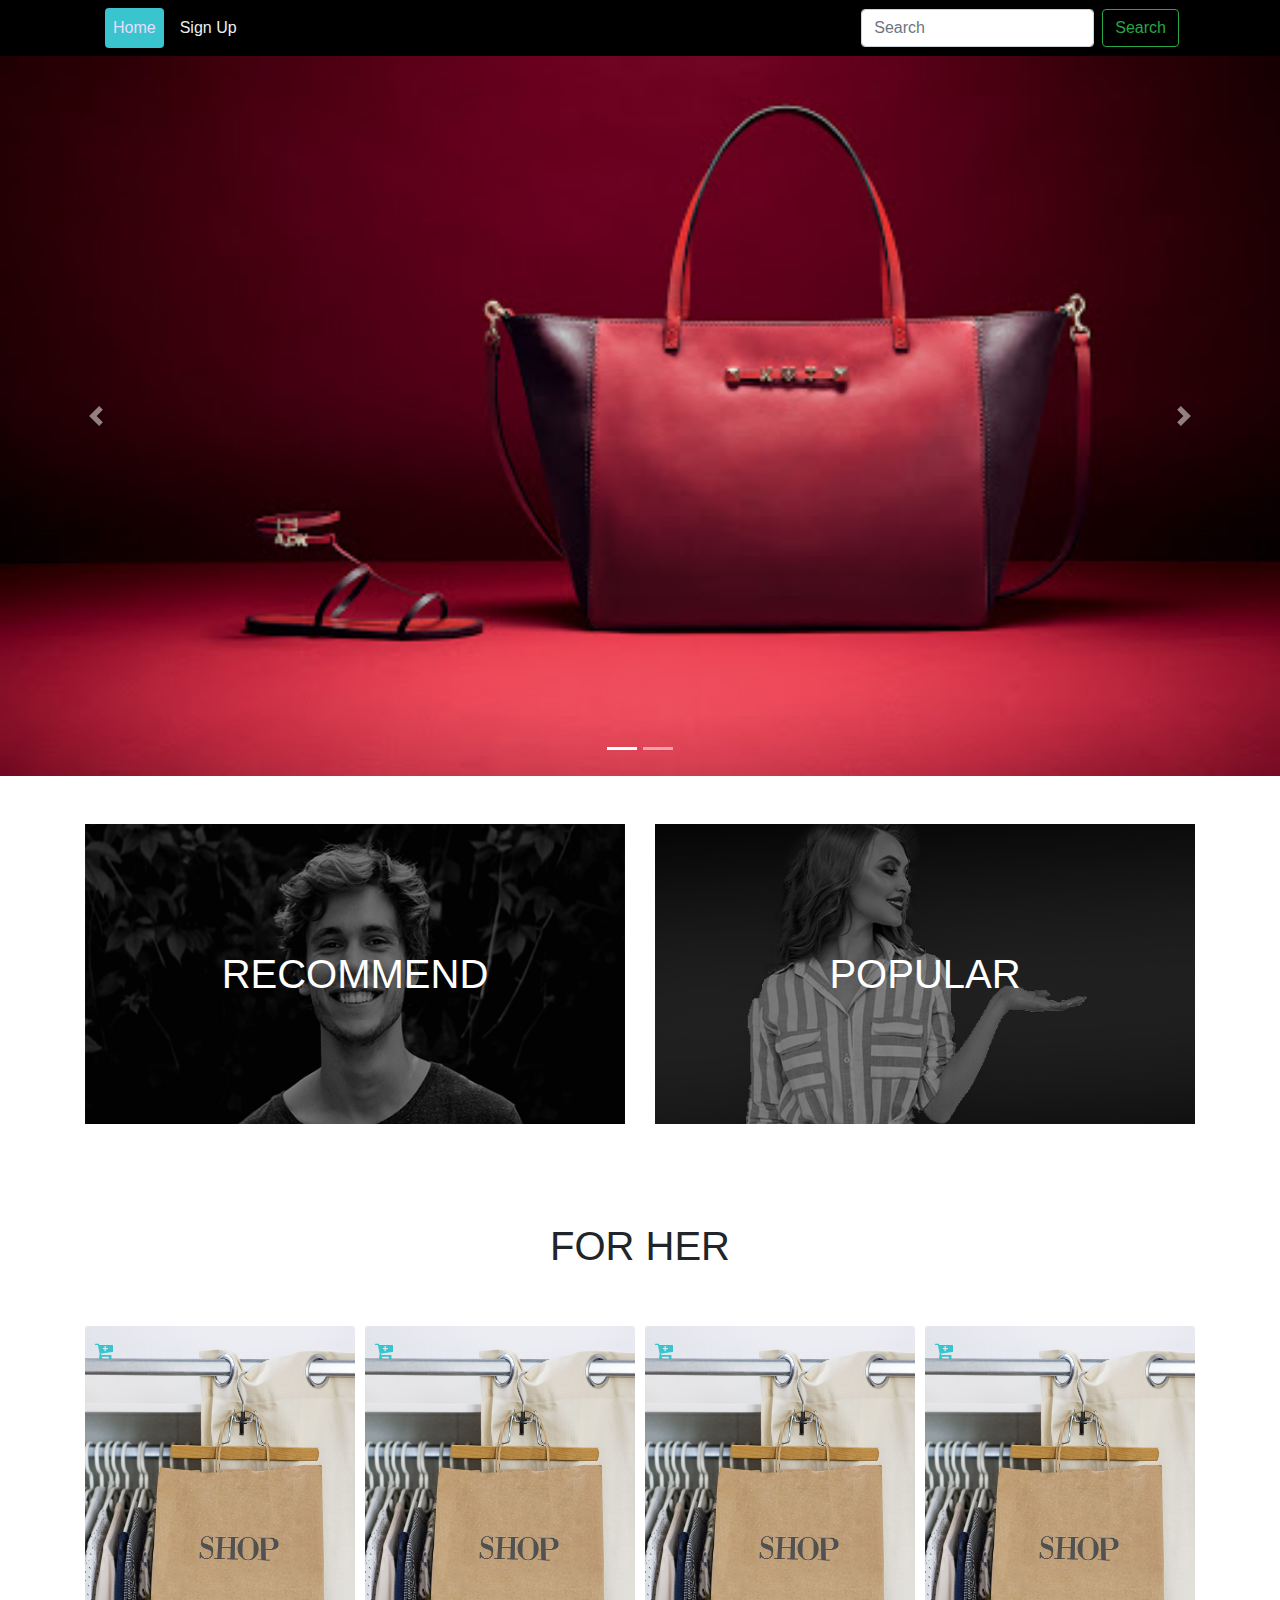
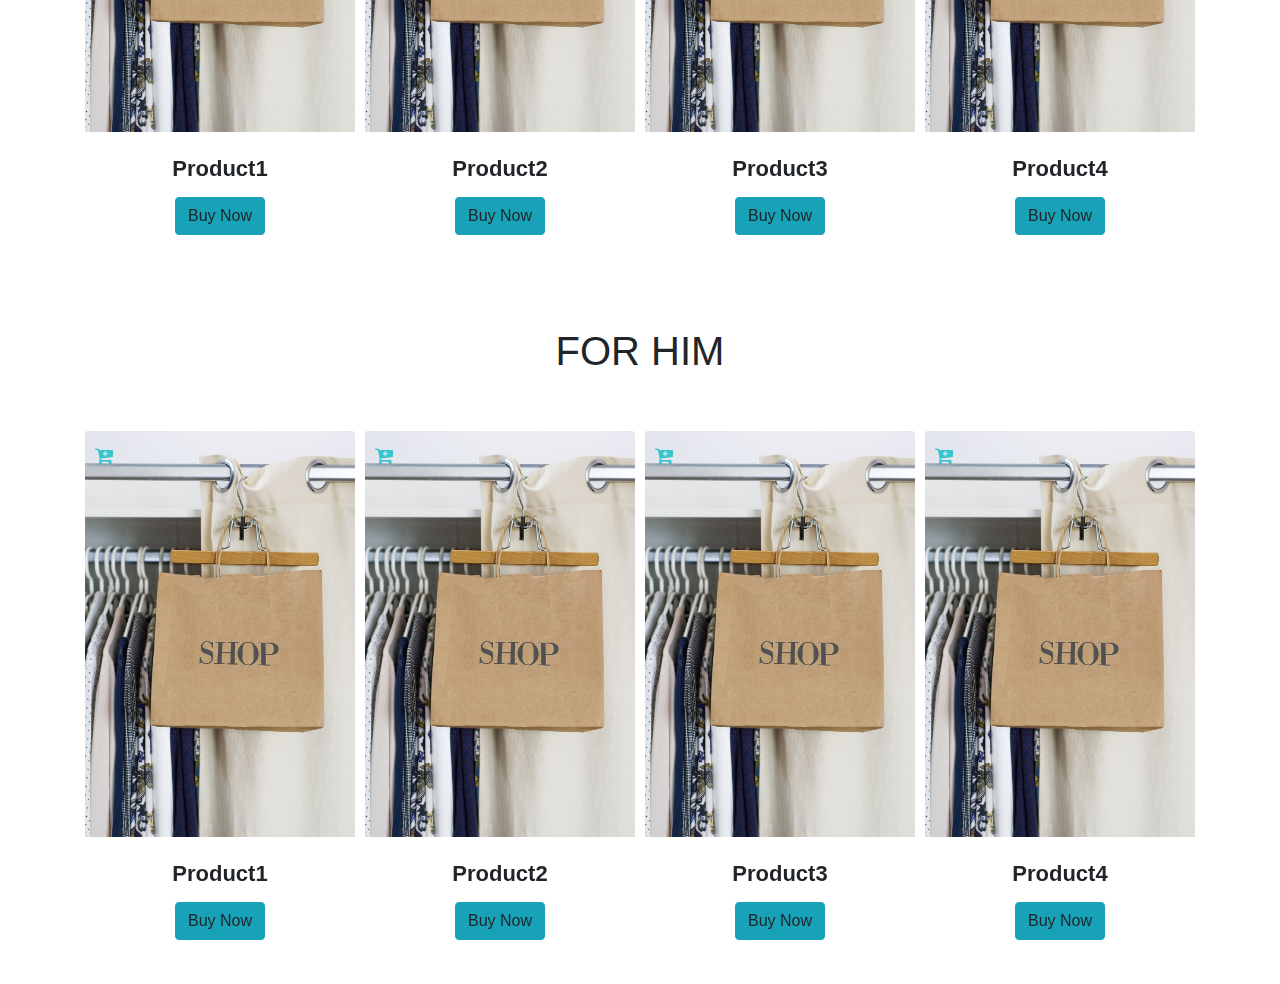
<file: Shopping site/index.html>
<!doctype html>
<html lang="en">
<head>
    <!-- Required meta tags -->
    <meta charset="utf-8">
    <meta name="viewport" content="width=device-width, initial-scale=1, shrink-to-fit=no">

    <!-- Bootstrap CSS -->
    <link rel="stylesheet" href="https://stackpath.bootstrapcdn.com/bootstrap/4.3.1/css/bootstrap.min.css" integrity="sha384-ggOyR0iXCbMQv3Xipma34MD+dH/1fQ784/j6cY/iJTQUOhcWr7x9JvoRxT2MZw1T" crossorigin="anonymous">
    <link rel="stylesheet" href="css/owl.carousel.css">
    <link  rel="stylesheet" href="css/owl.theme.default.min.css">
    <link rel="stylesheet" href="https://stackpath.bootstrapcdn.com/font-awesome/4.7.0/css/font-awesome.min.css">
    <link rel="stylesheet" href="css/style.css">
    
   <title>Home Page</title>
</head>
<body>
	<div class="container-fluid" style="background-color: #000000;">
   		<div class="container">
   			<nav class="navbar navbar-expand-lg ">
				<button class="navbar-toggler" type="button" data-toggle="collapse" data-target="#navbarSupportedContent" aria-controls="navbarSupportedContent" aria-expanded="false" aria-label="Toggle navigation">
					<span class="navbar-toggler-icon"></span>
				</button>
				<div class="collapse navbar-collapse" id="navbarSupportedContent">
    				<ul class="navbar-nav mr-auto">
						<li class="nav-item active">
							<a class="nav-link" href="#">Home <span class="sr-only">(current)</span></a>
						</li>
						<li class="nav-item">
							<a class="nav-link" href="signin.html">Sign Up</a>
						</li>
   					</ul>
					<form class="form-inline my-2 my-lg-0">
					<input class="form-control mr-sm-2" type="search" placeholder="Search" aria-label="Search">
					<button class="btn btn-outline-success my-2 my-sm-0" type="submit">Search</button>
					</form>
				</div>
			</nav>
   		</div>
   </div>   
   
   <!--slider start -->
   
	<div class="bd-example">
		<div id="carouselExampleCaptions" class="carousel slide" data-ride="carousel">
			<ol class="carousel-indicators">
				<li data-target="#carouselExampleCaptions" data-slide-to="0" class="active"></li>
				<li data-target="#carouselExampleCaptions" data-slide-to="1"></li>		
			</ol>
			<div class="carousel-inner">
				<div class="carousel-item active">
					<img src="img/shop 1.jpg" class="d-block w-100" alt="...">
				</div>
				<div class="carousel-item">
					<img src="img/shop 2.jpg" class="d-block w-100" alt="...">
				</div>			
			</div>
			<a class="carousel-control-prev" href="#carouselExampleCaptions" role="button" data-slide="prev">
				<span class="carousel-control-prev-icon" aria-hidden="true"></span>
				<span class="sr-only">Previous</span>
			</a>
			<a class="carousel-control-next" href="#carouselExampleCaptions" role="button" data-slide="next">
				<span class="carousel-control-next-icon" aria-hidden="true"></span>
				<span class="sr-only">Next</span>
			</a>
  		</div>
	</div>
   
   <!--slider end-->
    
	<div class="container mt-5">
		<div class="row">
			<div class="col-md-6">
				<div class="outer-div">
					<div class="inner-div1">
						<h1 class="zoom-box-text">RECOMMEND</h1>
					</div>
				</div>
			</div>
			
			<div class="col-md-6">
				<div class="outer-div">
					<div class="inner-div2">
						<h1 class="zoom-box-text">POPULAR</h1>
					</div>
				</div>
			</div>
		
		</div>
	</div> 
   
	<div class="container">
		<div class="row mt-5 mb-5">
			<div class="col-md-12">
				<h1 class="text-center">FOR HER</h1>
			</div>
		</div>
    </div> 
   
   <div class="container">
   		<div class="owl-carousel">
			<div>
				<div class="card product-card">
					<img class="card-img-top img-fluid" src="img/product/product1.jpg">
					<div class="card-body">
						<div class="card-title"> Product1</div>
						<div class="card-text">
							<a class="btn btn-info">Buy Now</a>
						</div>
					</div>
				</div>
			</div>
   		
			<div>
				<div class="card product-card">
					<img class="card-img-top img-fluid" src="img/product/product1.jpg">
					<div class="card-body">
						<div class="card-title"> Product2</div>
						<div class="card-text">
							<a class="btn btn-info">Buy Now</a>
						</div>
					</div>
				</div>
			</div>
   		
			<div>
				<div class="card product-card">
					<img class="card-img-top img-fluid" src="img/product/product1.jpg">
					<div class="card-body">
						<div class="card-title"> Product3</div>
						<div class="card-text">
							<a class="btn btn-info">Buy Now</a>
						</div>
					</div>
				</div>
			</div>
   		  		
			<div>
				<div class="card product-card">
					<img class="card-img-top img-fluid" src="img/product/product1.jpg">
					<div class="card-body">
						<div class="card-title"> Product4</div>
						<div class="card-text">
							<a class="btn btn-info">Buy Now</a>
						</div>
					</div>
				</div>
			</div>
   		 		
			<div>
				<div class="card product-card">
					<img class="card-img-top img-fluid" src="img/product/product1.jpg">
					<div class="card-body">
						<div class="card-title"> Product5</div>
						<div class="card-text">
							<a class="btn btn-info">Buy Now</a>
						</div>
					</div>
				</div>
			</div>
   		 		
			<div>
				<div class="card product-card">
					<img class="card-img-top img-fluid" src="img/product/product1.jpg">
					<div class="card-body">
						<div class="card-title"> Product6</div>
						<div class="card-text">
							<a class="btn btn-info">Buy Now</a>
						</div>
					</div>
				</div>
			</div>
   		
			<div>
				<div class="card product-card">
					<img class="card-img-top img-fluid" src="img/product/product1.jpg">
					<div class="card-body">
						<div class="card-title"> Product7</div>
						<div class="card-text">
							<a class="btn btn-info">Buy Now</a>
						</div>
					</div>
				</div>
			</div>
   		
			<div>
				<div class="card product-card">
					<img class="card-img-top img-fluid" src="img/product/product1.jpg">
					<div class="card-body">
						<div class="card-title"> Product8</div>
						<div class="card-text">
							<a class="btn btn-info">Buy Now</a>
						</div>
					</div>
				</div>
			</div>
   		</div>
    </div>
   
   <div class="container">
		<div class="row mt-5 mb-5">
			<div class="col-md-12">
				<h1 class="text-center">FOR HIM</h1>
			</div>
		</div>
    </div>
     
	<div class="container">
   		<div class="owl-carousel">
			<div>
				<div class="card product-card">
					<img class="card-img-top img-fluid" src="img/product/product1.jpg">
					<div class="card-body">
						<div class="card-title"> Product1</div>
						<div class="card-text">
							<a class="btn btn-info">Buy Now</a>
						</div>
					</div>
				</div>
			</div>
   		
			<div>
				<div class="card product-card">
					<img class="card-img-top img-fluid" src="img/product/product1.jpg">
					<div class="card-body">
						<div class="card-title"> Product2</div>
						<div class="card-text">
							<a class="btn btn-info">Buy Now</a>
						</div>
					</div>
				</div>
			</div>
   		
			<div>
				<div class="card product-card">
					<img class="card-img-top img-fluid" src="img/product/product1.jpg">
					<div class="card-body">
						<div class="card-title"> Product3</div>
						<div class="card-text">
							<a class="btn btn-info">Buy Now</a>
						</div>
					</div>
				</div>
			</div>
   			
			<div>
				<div class="card product-card">
					<img class="card-img-top img-fluid" src="img/product/product1.jpg">
					<div class="card-body">
						<div class="card-title"> Product4</div>
						<div class="card-text">
							<a class="btn btn-info">Buy Now</a>
						</div>
					</div>
				</div>
			</div>
   		 		
			<div>
				<div class="card product-card">
					<img class="card-img-top img-fluid" src="img/product/product1.jpg">
					<div class="card-body">
						<div class="card-title"> Product5</div>
						<div class="card-text">
							<a class="btn btn-info">Buy Now</a> 
						</div>
					</div>
				</div>
			</div>
   			
			<div>
				<div class="card product-card">
					<img class="card-img-top img-fluid" src="img/product/product1.jpg">
					<div class="card-body">
						<div class="card-title"> Product6</div>
						<div class="card-text">
							<a class="btn btn-info">Buy Now</a> 
						</div>
					</div>
				</div>
			</div>
   		
			<div>
				<div class="card product-card">
					<img class="card-img-top img-fluid" src="img/product/product1.jpg">
					<div class="card-body">
						<div class="card-title"> Product7</div>
						<div class="card-text">
							<a class="btn btn-info">Buy Now</a> 
						</div>
					</div>
				</div>
			</div>	
   		</div>
    </div>
   
	<!-- Optional JavaScript -->
	<!-- jQuery first, then Popper.js, then Bootstrap JS -->
    <script src="https://code.jquery.com/jquery-3.3.1.slim.min.js" integrity="sha384-q8i/X+965DzO0rT7abK41JStQIAqVgRVzpbzo5smXKp4YfRvH+8abtTE1Pi6jizo" crossorigin="anonymous"></script>
    <script src="https://cdnjs.cloudflare.com/ajax/libs/popper.js/1.14.7/umd/popper.min.js" integrity="sha384-UO2eT0CpHqdSJQ6hJty5KVphtPhzWj9WO1clHTMGa3JDZwrnQq4sF86dIHNDz0W1" crossorigin="anonymous"></script>
    <script src="https://stackpath.bootstrapcdn.com/bootstrap/4.3.1/js/bootstrap.min.js" integrity="sha384-JjSmVgyd0p3pXB1rRibZUAYoIIy6OrQ6VrjIEaFf/nJGzIxFDsf4x0xIM+B07jRM" crossorigin="anonymous"></script>
    <script src="js/owl.carousel.min.js"></script>
   	<script>
	  
		$('.owl-carousel').owlCarousel({
		loop:true,
		margin:10,
		responsiveClass:true,
		responsive:{
				0:{
					items:1,
					nav:true
				},
				600:{
					items:3,
					nav:false
				},
				1000:{
					items:4,
					nav:false,
					loop:false
				}
			}
		})  
    </script>
</body>
</html>
</file>
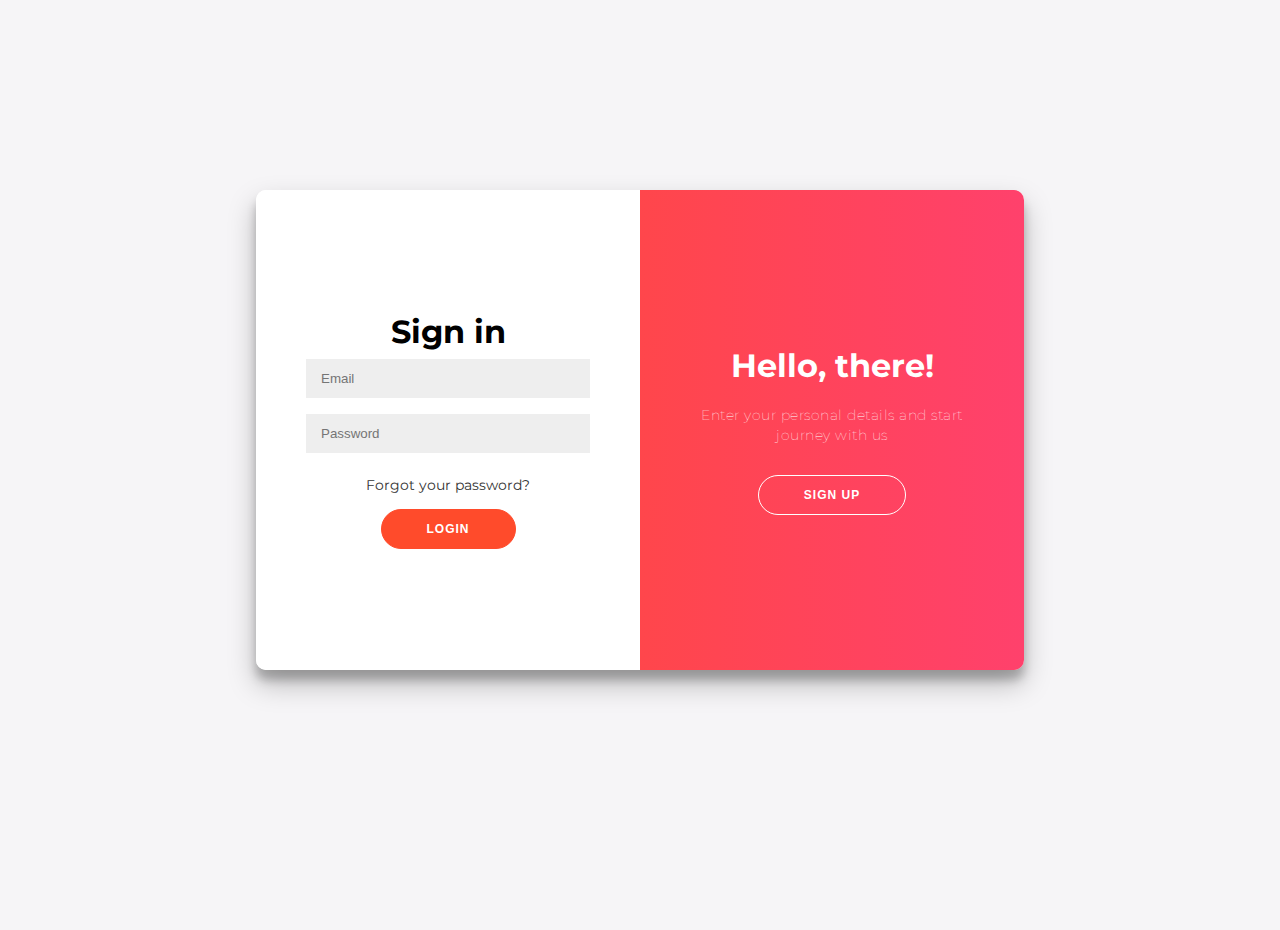
<file: Shopping site/signin.html>
<!doctype html>
<html lang="en">
<head>
    <link rel="stylesheet" href="css/signin.css">
    <title>Sign In </title>
</head>
<body>
    <div class="container" id="container">
        <div class="form-container sign-up-container">
            <form action="#">
                <h1>Create Account</h1>
                <input type="text" placeholder="Name" />
                <input type="email" placeholder="Email" />
                <input type="password" placeholder="Password" />
                <input type="text" placeholder="Phone Number"/>
                <button>Register</button>
            </form>
        </div>
        <div class="form-container sign-in-container">
            <form action="#">
                <h1>Sign in</h1>
                <input type="email" placeholder="Email"/>
                <input type="password" placeholder="Password" />
                <a href="#">Forgot your password?</a>
                <button>Login</button>
            </form>
        </div>
        <div class="overlay-container">
            <div class="overlay">
                <div class="overlay-panel overlay-left">
                    <h1>Welcome Back!</h1>
                    <p>To keep connected with us please login with your personal info</p>
                    <button class="ghost" id="signIn">Login</button>
                </div>
                <div class="overlay-panel overlay-right">
                    <h1>Hello, there!</h1>
                    <p>Enter your personal details and start journey with us</p>
                    <button class="ghost" id="signUp">Sign Up</button>
                </div>
            </div>
        </div>
    </div>
    <script src="js/signin.js"></script>
</body>
</html>
</file>
<file: Shopping site/css/style.css>
/* CSS Document */

.navbar {
  background-color: black;
}

.navbar .navbar-nav .nav-link {
  color: #ecf0f1;
  border-radius: .25rem;
  margin: 0 0.25em;
}

.navbar .navbar-nav .nav-link:hover {
  color: rgb(57, 196, 206);
  border-radius: .25rem;
  margin: 0 0.25em;
}

.navbar .navbar-nav .nav-item.active .nav-link,
.navbar .navbar-nav .nav-item.active .nav-link:hover,
.navbar .navbar-nav .nav-item.active .nav-link:focus,
.navbar .navbar-nav .nav-item.show .nav-link,
.navbar .navbar-nav .nav-item.show .nav-link:hover,
.navbar .navbar-nav .nav-item.show .nav-link:focus {
  color: #ecdbff;
  background-color: rgb(57, 196, 206);
}
.navbar .navbar-toggle {
  border-color: rgb(57, 196, 206);
}
.navbar .navbar-toggle:hover,
.navbar .navbar-toggle:focus {
  background-color: rgb(57, 196, 206);
}
.navbar .navbar-toggle .navbar-toggler-icon {
  color: rgb(57, 196, 206);
}
.navbar .navbar-collapse,
.navbar .navbar-form {
  border-color: #ecf0f1;
}
.navbar .navbar-link {
  color: #ecf0f1;
}
.navbar .navbar-link:hover {
  color: #ecdbff;
}

@media (max-width: 575px) {
  .navbar-expand-sm .navbar-nav .show .dropdown-menu .dropdown-item {
    color: #ecf0f1;
  }
  .navbar-expand-sm .navbar-nav .show .dropdown-menu .dropdown-item:hover,
  .navbar-expand-sm .navbar-nav .show .dropdown-menu .dropdown-item:focus {
    color: #ecdbff;
  }
  .navbar-expand-sm .navbar-nav .show .dropdown-menu .dropdown-item.active {
    color: #ecdbff;
    background-color: rgb(57, 196, 206);
  }
}

@media (max-width: 767px) {
  .navbar-expand-md .navbar-nav .show .dropdown-menu .dropdown-item {
    color: #ecf0f1;
  }
  .navbar-expand-md .navbar-nav .show .dropdown-menu .dropdown-item:hover,
  .navbar-expand-md .navbar-nav .show .dropdown-menu .dropdown-item:focus {
    color: #ecdbff;
  }
  .navbar-expand-md .navbar-nav .show .dropdown-menu .dropdown-item.active {
    color: #ecdbff;
    background-color: rgb(57, 196, 206);
  }
}

@media (max-width: 991px) {
  .navbar-expand-lg .navbar-nav .show .dropdown-menu .dropdown-item {
    color: #ecf0f1;
  }
  .navbar-expand-lg .navbar-nav .show .dropdown-menu .dropdown-item:hover,
  .navbar-expand-lg .navbar-nav .show .dropdown-menu .dropdown-item:focus {
    color: #ecdbff;
  }
  .navbar-expand-lg .navbar-nav .show .dropdown-menu .dropdown-item.active {
    color: #ecdbff;
    background-color: rgb(57, 196, 206);
  }
}

@media (max-width: 1199px) {
  .navbar-expand-xl .navbar-nav .show .dropdown-menu .dropdown-item {
    color: #ecf0f1;
  }
  .navbar-expand-xl .navbar-nav .show .dropdown-menu .dropdown-item:hover,
  .navbar-expand-xl .navbar-nav .show .dropdown-menu .dropdown-item:focus {
    color: #ecdbff;
  }
  .navbar-expand-xl .navbar-nav .show .dropdown-menu .dropdown-item.active {
    color: #ecdbff;
    background-color: rgb(57, 196, 206);
  }
}

.navbar-expand .navbar-nav .show .dropdown-menu .dropdown-item {
  color: #ecf0f1;
}
.navbar-expand .navbar-nav .show .dropdown-menu .dropdown-item:hover,
.navbar-expand .navbar-nav .show .dropdown-menu .dropdown-item:focus {
  color: #ecdbff;
}
.navbar-expand .navbar-nav .show .dropdown-menu .dropdown-item.active {
  color: #ecdbff;
  background-color: rgb(57, 196, 206);
}

/* Slider */

.outer-div{
	height: 350px;
	overflow: hidden
		
}

.inner-div1{
	height: 300px;
	width: 100%;
	background-size: cover;
	background-position: center;
	transition: all 0.5s ease;
	background-image:url(../img/for-men.jpg)
}
.inner-div1:hover{
	transform: scale(1.2)
}
.inner-div2{
	height: 300px;
	width: 100%;
	background-size: cover;
	background-position: center;
	transition: all 0.5s ease;
	background-image:url(../img/for-women.jpg)
}
.inner-div2:hover{
	transform: scale(1.2)
}
.zoom-box-text{
	text-align: center;
	line-height: 300px;
}
.zoom-box-text {color: white; }

.product-card{
	border: none;
	text-align: center;
	position: relative;
	
}

.product-card .card-title{
	font-weight: 600; font-size: 22px;
}
.product-card .card-text{font-size: 16px}

.product-card:before{
	content: "\f217";
	font-family: FontAwesome;
	font-style: normal;
	font-weight: normal;
	text-decoration: inherit;
	color: rgb(57, 196, 206);
	font-size: 20px;
	padding-right: 10px;
	position: absolute;
	top: 10px;
	left: 10px;
}
</file>
<file: Shopping site/css/signin.css>
@import url('https://fonts.googleapis.com/css?family=Montserrat:400,800');

* {
	box-sizing: border-box;
}

body {
	background: #f6f5f7;
	display: flex;
	justify-content: center;
	align-items: center;
	flex-direction: column;
	font-family: 'Montserrat', sans-serif;
	height: 100vh;
	margin: -20px 0 50px;
}

h1 {
	font-weight: bold;
	margin: 0;
}

h2 {
	text-align: center;
}

p {
	font-size: 14px;
	font-weight: 100;
	line-height: 20px;
	letter-spacing: 0.5px;
	margin: 20px 0 30px;
}

span {
	font-size: 12px;
}

a {
	color: #333;
	font-size: 14px;
	text-decoration: none;
	margin: 15px 0;
}

button {
	border-radius: 20px;
	border: 1px solid #FF4B2B;
	background-color: #FF4B2B;
	color: #FFFFFF;
	font-size: 12px;
	font-weight: bold;
	padding: 12px 45px;
	letter-spacing: 1px;
	text-transform: uppercase;
	transition: transform 80ms ease-in;
}

button:active {
	transform: scale(0.95);
}

button:focus {
	outline: none;
}

button.ghost {
	background-color: transparent;
	border-color: #FFFFFF;
}

form {
	background-color: #FFFFFF;
	display: flex;
	align-items: center;
	justify-content: center;
	flex-direction: column;
	padding: 0 50px;
	height: 100%;
	text-align: center;
}

input {
	background-color: #eee;
	border: none;
	padding: 12px 15px;
	margin: 8px 0;
	width: 100%;
}

.container {
	background-color: #fff;
	border-radius: 10px;
  	box-shadow: 0 14px 28px rgba(0,0,0,0.25), 
			0 10px 10px rgba(0,0,0,0.22);
	position: relative;
	overflow: hidden;
	width: 768px;
	max-width: 100%;
	min-height: 480px;
}

.form-container {
	position: absolute;
	top: 0;
	height: 100%;
	transition: all 0.6s ease-in-out;
}

.sign-in-container {
	left: 0;
	width: 50%;
	z-index: 2;
}

.container.right-panel-active .sign-in-container {
	transform: translateX(100%);
}

.sign-up-container {
	left: 0;
	width: 50%;
	opacity: 0;
	z-index: 1;
}

.container.right-panel-active .sign-up-container {
	transform: translateX(100%);
	opacity: 1;
	z-index: 5;
	animation: show 0.6s;
}

@keyframes show {
	0%, 49.99% {
		opacity: 0;
		z-index: 1;
	}
	
	50%, 100% {
		opacity: 1;
		z-index: 5;
	}
}

.overlay-container {
	position: absolute;
	top: 0;
	left: 50%;
	width: 50%;
	height: 100%;
	overflow: hidden;
	transition: transform 0.6s ease-in-out;
	z-index: 100;
}

.container.right-panel-active .overlay-container{
	transform: translateX(-100%);
}

.overlay {
	background: #FF416C;
	background: -webkit-linear-gradient(to right, #FF4B2B, #FF416C);
	background: linear-gradient(to right, #FF4B2B, #FF416C);
	background-repeat: no-repeat;
	background-size: cover;
	background-position: 0 0;
	color: #FFFFFF;
	position: relative;
	left: -100%;
	height: 100%;
	width: 200%;
  	transform: translateX(0);
	transition: transform 0.6s ease-in-out;
}

.container.right-panel-active .overlay {
  	transform: translateX(50%);
}

.overlay-panel {
	position: absolute;
	display: flex;
	align-items: center;
	justify-content: center;
	flex-direction: column;
	padding: 0 40px;
	text-align: center;
	top: 0;
	height: 100%;
	width: 50%;
	transform: translateX(0);
	transition: transform 0.6s ease-in-out;
}

.overlay-left {
	transform: translateX(-20%);
}

.container.right-panel-active .overlay-left {
	transform: translateX(0);
}

.overlay-right {
	right: 0;
	transform: translateX(0);
}

.container.right-panel-active .overlay-right {
	transform: translateX(20%);
}

.social-container {
	margin: 20px 0;
}

.social-container a {
	border: 1px solid #DDDDDD;
	border-radius: 50%;
	display: inline-flex;
	justify-content: center;
	align-items: center;
	margin: 0 5px;
	height: 40px;
	width: 40px;
}
</file>
